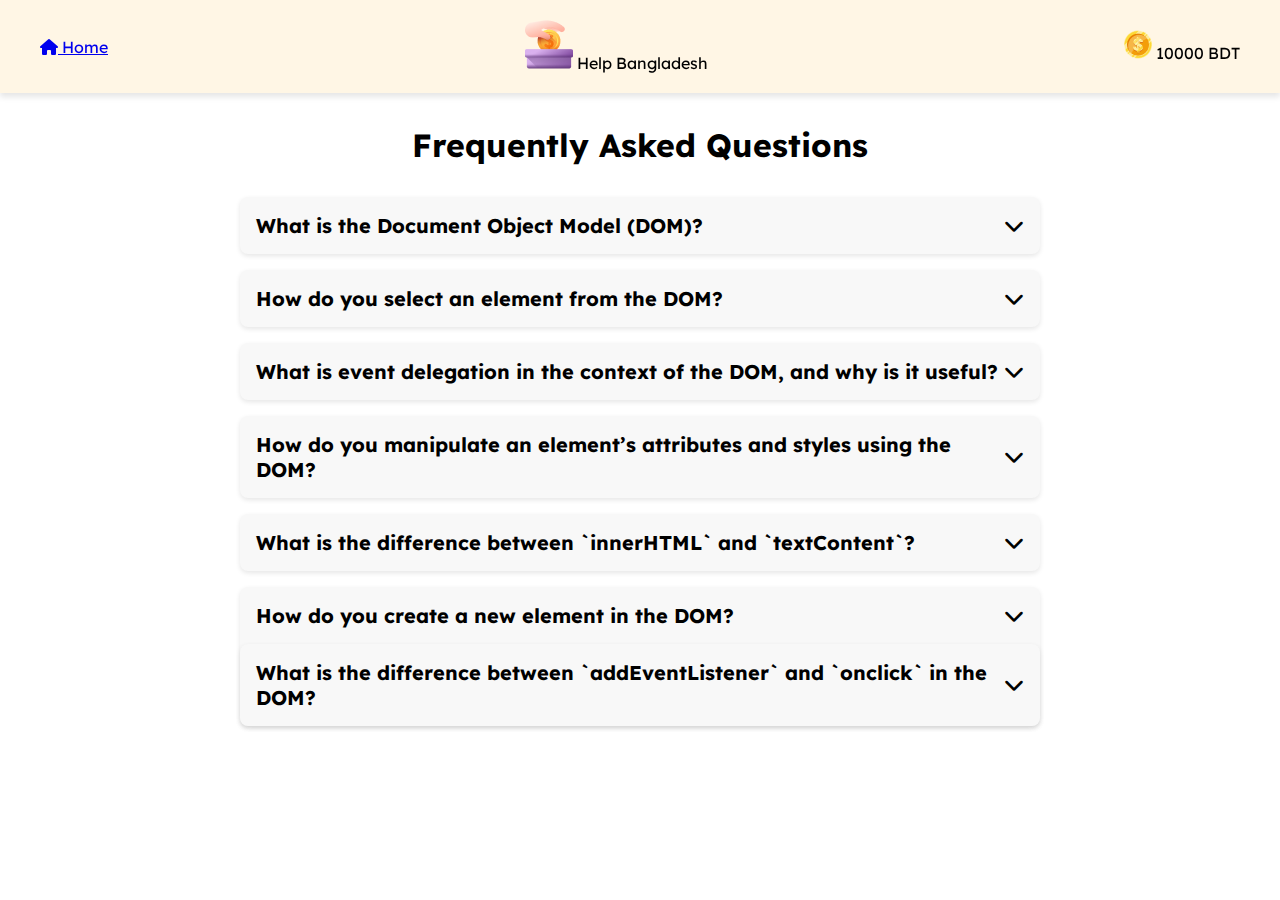
<file: faqs.html>
<!DOCTYPE html>
<html lang="en">
  <head>
    <meta charset="UTF-8" />
    <meta name="viewport" content="width=device-width, initial-scale=1.0" />
    <title>FAQ | Donate Bangladesh: Together We Can Rebuild</title>

    <!-- Google Fonts CDN -->
    <link href="https://fonts.googleapis.com/css2?family=Lexend:wght@100..900&display=swap" rel="stylesheet" />

    <!-- Font Awesome CDN -->
    <link href="https://cdnjs.cloudflare.com/ajax/libs/font-awesome/6.4.0/css/all.min.css" rel="stylesheet" />
    
    <!-- Basic CSS Styling for FAQ -->
    <link rel="stylesheet" href="style.css" />
  </head>

  <body>
    <!-- Header Section -->
    <header>
      <nav class="container">
        <!-- Home Link -->
        <a href="index.html" class="text-lg bg-lime-400 text-black px-4 py-2 rounded-md">
          <i class="fa-solid fa-house"></i> Home
        </a>

        <!-- Logo and Title -->
        <div class="navbar-center">
          <img src="assets/logo.png" alt="Logo" class="w-8 h-8 sm:w-10 sm:h-10 mr-2" />
          <span class="text-lg sm:text-xl font-bold">Help Bangladesh</span>
        </div>

        <!-- Account Balance -->
        <div class="hidden md:flex items-center gap-2">
          <img src="assets/coin.png" alt="Coin" class="w-6 h-6" />
          <span class="font-bold text-sm sm:text-base">10000 BDT</span>
        </div>
      </nav>
    </header>

    <!-- Main FAQ Section -->
    <main class="container my-8">
      <!-- Title -->
      <h1>Frequently Asked Questions</h1>

      <!-- FAQ Accordion -->
      <div class="faq-section">
        <!-- FAQ Item 1 -->
        <div class="faq-item">
          <div class="faq-title">
            <span>What is the Document Object Model (DOM)?</span>
            <i class="fa-solid fa-chevron-down"></i>
          </div>
          <div class="faq-content">
            <p>
              The Document Object Model (DOM) is a programming interface for web documents that represents the structure of HTML or XML as a tree of objects. It allows scripts to dynamically access and update the content, structure, and style of a document.
            </p>
          </div>
        </div>

        <!-- FAQ Item 2 -->
        <div class="faq-item">
          <div class="faq-title">
            <span>How do you select an element from the DOM?</span>
            <i class="fa-solid fa-chevron-down"></i>
          </div>
          <div class="faq-content">
            <p>
              DOM elements can be selected using JavaScript methods such as `getElementById`, `getElementsByClassName`, `getElementsByTagName`, or the modern `querySelector` and `querySelectorAll`.
            </p>
          </div>
        </div>

        <!-- FAQ Item 3 -->
        <div class="faq-item">
          <div class="faq-title">
            <span>What is event delegation in the context of the DOM, and why is it useful?</span>
            <i class="fa-solid fa-chevron-down"></i>
          </div>
          <div class="faq-content">
            <p>
              Event delegation is a technique in the DOM where a single event listener is attached to a parent element to manage events triggered by its children, even if new children are added dynamically. This improves performance and simplifies event management.
            </p>
          </div>
        </div>

        <!-- FAQ Item 4 -->
        <div class="faq-item">
          <div class="faq-title">
            <span>How do you manipulate an element’s attributes and styles using the DOM?</span>
            <i class="fa-solid fa-chevron-down"></i>
          </div>
          <div class="faq-content">
            <p>
              You can manipulate an element’s attributes using methods such as `setAttribute()`, `getAttribute()`, or `removeAttribute()`. You can also change styles dynamically by modifying the `style` property of the element, for example, `element.style.color = "red"`.
            </p>
          </div>
        </div>

        <!-- FAQ Item 5 -->
        <div class="faq-item">
          <div class="faq-title">
            <span>What is the difference between `innerHTML` and `textContent`?</span>
            <i class="fa-solid fa-chevron-down"></i>
          </div>
          <div class="faq-content">
            <p>
              `innerHTML` retrieves or sets the HTML markup inside an element, while `textContent` retrieves or sets only the text inside an element, excluding any HTML tags.
            </p>
          </div>
        </div>

        <!-- FAQ Item 6 -->
        <div class="faq-item">
          <div class="faq-title">
            <span>How do you create a new element in the DOM?</span>
            <i class="fa-solid fa-chevron-down"></i>
          </div>
          <div class="faq-content">
            <p>
              You can create a new element using JavaScript with the method `document.createElement()`. For example, `const newDiv = document.createElement('div')` creates a new `<div>` element in the DOM.
            </p>
          </div>
        </div>

        <!-- FAQ Item 7 -->
        <div class="faq-item">
          <div class="faq-title">
            <span>What is the difference between `addEventListener` and `onclick` in the DOM?</span>
            <i class="fa-solid fa-chevron-down"></i>
          </div>
          <div class="faq-content">
            <p>
              `addEventListener` allows you to add multiple event listeners of the same type to an element, while `onclick` replaces any existing event listeners. `addEventListener` is generally more versatile and is considered best practice.
            </p>
          </div>
        </div>
      </div>
    </main>

    <!-- JavaScript to handle accordion behavior -->
    <script>
      const faqItems = document.querySelectorAll(".faq-item");

      faqItems.forEach(item => {
        const title = item.querySelector(".faq-title");

        title.addEventListener("click", () => {
          item.classList.toggle("active");
          const icon = title.querySelector("i");
          icon.classList.toggle("fa-chevron-down");
          icon.classList.toggle("fa-chevron-up");
        });
      });
    </script>
  </body>
</html>
</file>
<file: style.css>
.active-tab {
    background-color: #A3E635;
    color: black;
  }

  .inactive-tab {
    background-color: #f3f3f3;
    color: gray;
  }

  .balance-display {
    font-size: 1.25rem;
    font-weight: bold;
    color: #FFD700;
  }

  .donation-card {
    border-radius: 10px;
    background: #ffffff;
    box-shadow: 0px 4px 10px rgba(0, 0, 0, 0.1);
    padding: 20px;
  }

  /* Modal Styling */
  dialog[open] {
    display: block;
    position: fixed;
    top: 50%;
    left: 50%;
    transform: translate(-50%, -50%);
    border: none;
    padding: 0;
    background-color: white;
    border-radius: 10px;
    box-shadow: 0px 4px 15px rgba(0, 0, 0, 0.2);
    width: 300px;
    text-align: center;
    z-index: 999;
  }

  dialog .modal-box {
    padding: 20px;
  }
  body {
    font-family: 'Lexend', sans-serif;
    margin: 0;
    padding: 0;
    box-sizing: border-box;
  }

  header {
    background-color: rgba(255, 165, 0, 0.1);
    backdrop-filter: blur(5px);
    padding: 20px;
    position: sticky;
    top: 0;
    z-index: 10;
    box-shadow: 0 4px 6px rgba(0, 0, 0, 0.1);
  }

  header nav {
    display: flex;
    justify-content: space-between;
    align-items: center;
  }

  .container {
    max-width: 1200px;
    margin: 0 auto;
    padding: 0 20px;
  }

  h1 {
    text-align: center;
    margin: 2rem 0;
    font-size: 2rem;
    font-weight: bold;
  }

  .faq-section {
    max-width: 800px;
    margin: 0 auto;
  }

  .faq-item {
    background-color: #f8f8f8;
    margin-bottom: 1rem;
    border-radius: 8px;
    box-shadow: 0 2px 5px rgba(0, 0, 0, 0.1);
  }

  .faq-title {
    padding: 1rem;
    font-size: 1.25rem;
    font-weight: bold;
    cursor: pointer;
    display: flex;
    justify-content: space-between;
    align-items: center;
  }

  .faq-content {
    display: none;
    padding: 1rem;
    border-top: 1px solid #e0e0e0;
  }

  .faq-title i {
    transition: transform 0.3s ease;
  }

  .faq-title.active i {
    transform: rotate(180deg);
  }

  .faq-item.active .faq-content {
    display: block;
  }
</file>
